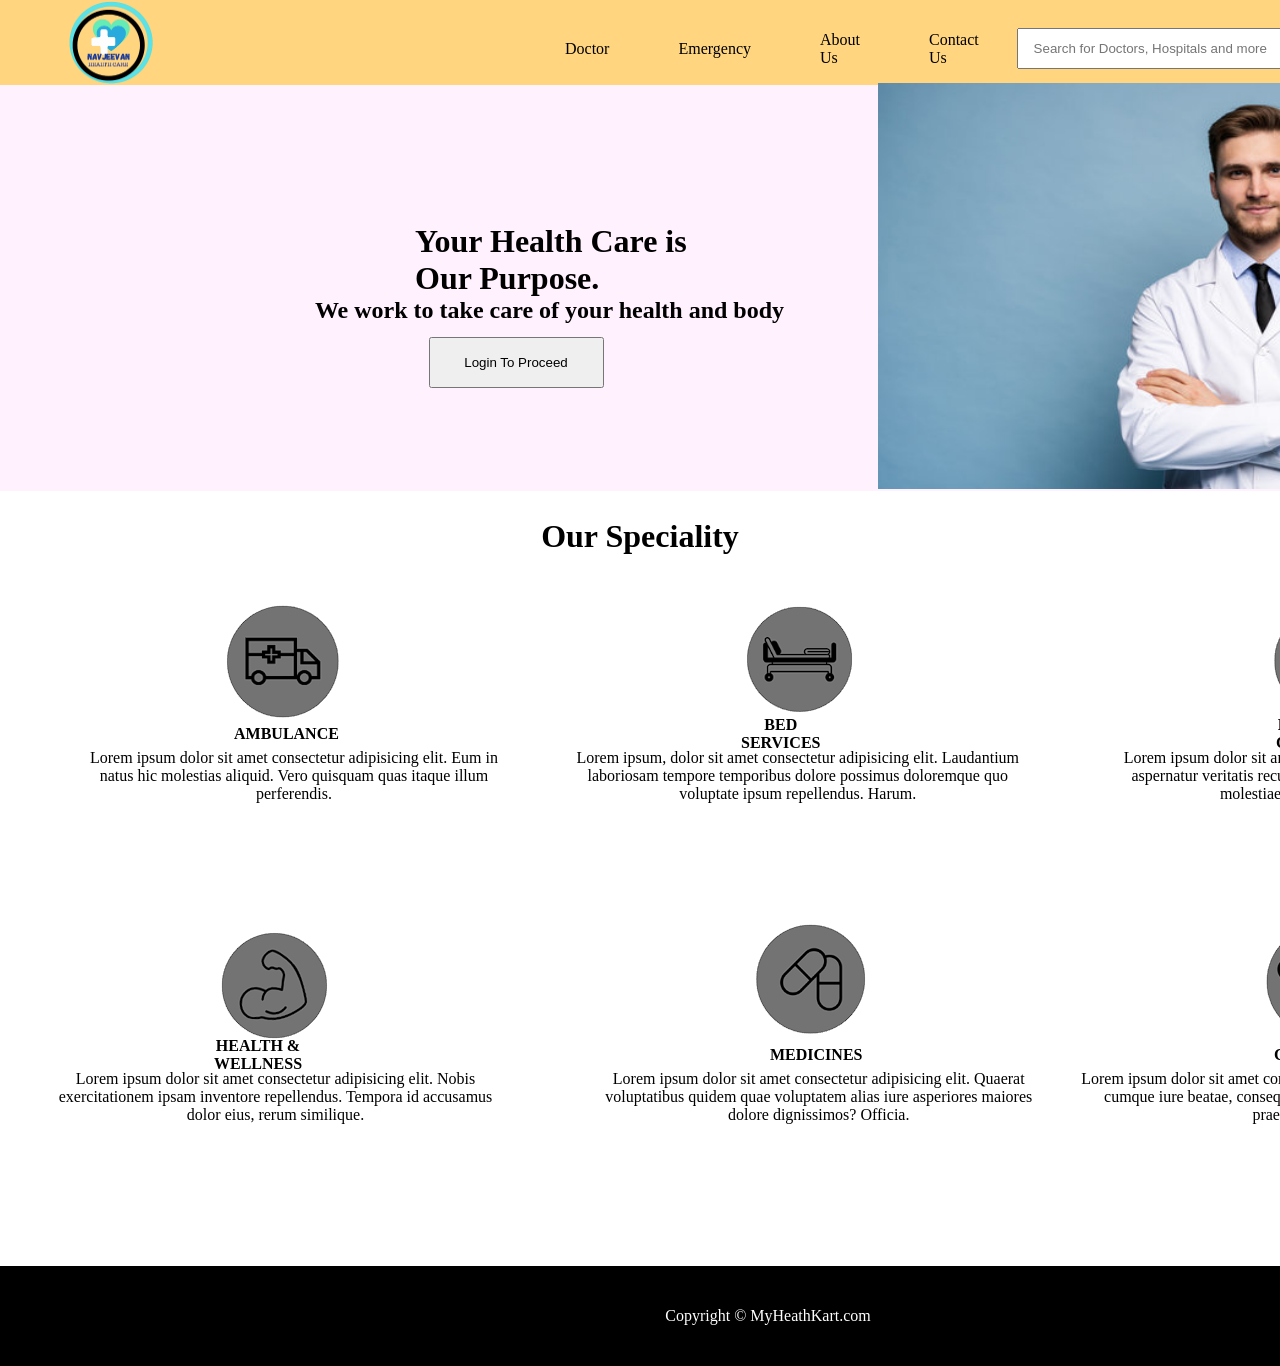
<file: project exihibition website/index.html>
<!DOCTYPE html>
<html lang="en">

<head>
    <meta charset="UTF-8">
    <meta http-equiv="X-UA-Compatible" content="IE=edge">
    <meta name="viewport" content="width=device-width, initial-scale=1.0">
    <title>project exibition</title>
    <link rel="stylesheet" href="index_style.css">
    <link rel="stylesheet" href="utils.css">
</head>

<body>
    <header class="header">
        <img src="logo1.png" alt="sorry img not uploaded" class="logo">
        <nav>

            <ul>
                <li><a href="home.html">Doctor</a></li>
                <li><a href="home.html">Emergency</a></li>
                <li><a href="home.html">About Us</a></li>
                <li><a href="home.html">Contact Us</a></li>
            </ul>
            <div class="search">
                <input type="text" name="" id="" class="search1"
                    placeholder="    Search for Doctors, Hospitals and more">
            </div>

            <div class="btn2">
                <button class="btn2">Search</button>
            </div>
        </nav>
    </header>

    <main class="container">
        <div class="upper_contents">
            <div class="quote">
                <h1>Your Health Care is Our Purpose.</h1>
            </div>
            <div class="quote1">
                <h2>We work to take care of your health and body</h2>
            </div>
            <div class="btn">
                <a href="login_database.php"><button class="btn1">Login To Proceed</button></a>
            </div>

            <div>
                <img src="doc img.jpg" alt="sorry img not uploaded" class="mid_pic">
            </div>



        </div>

        <div class="lower_contents">
            <div class="quote2">
                <h1>Our Speciality</h1>
            </div>
        </div>

        <div class="container1">
            <div class="item">
                <img src="ambulance.png" alt="sorry img not uploaded" class="last_pic">
                <div class="lower_quote"><b>AMBULANCE</b></div>
                <p>Lorem ipsum dolor sit amet consectetur adipisicing elit. Eum in natus hic molestias aliquid. Vero
                    quisquam quas itaque illum perferendis.</p>
            </div>
            <div class="item">
                <img src="beds.png" alt="sorry img not uploaded" class="last_pic">
                <div class="lower_quote"><b>BED SERVICES</b></div>
                <p> Lorem ipsum, dolor sit amet consectetur adipisicing elit. Laudantium laboriosam tempore temporibus
                    dolore possimus doloremque quo voluptate ipsum repellendus. Harum.</p>
            </div>
            <div class="item">
                <img src="regular checkup.png" alt="sorry img not uploaded" class="last_pic">
                <div class="lower_quote"><b>REGULAR-CHECKUPS</b></div>
                <p> Lorem ipsum dolor sit amet, consectetur adipisicing elit. Incidunt aspernatur veritatis recusandae
                    rerum ipsam voluptatem officia molestiae commodi atque tempore!</p>
            </div>
            <div class="item">
                <img src="health & wellness.png" alt="sorry img not uploaded" class="last_pic">
                <div class="lower_quote"><b>HEALTH & WELLNESS</b></div>
                <p>Lorem ipsum dolor sit amet consectetur adipisicing elit. Nobis exercitationem ipsam inventore
                    repellendus. Tempora id accusamus dolor eius, rerum similique.</p>
            </div>
            <div class="item">
                <img src="medicines.png" alt="sorry img not uploaded" class="last_pic">
                <div class="lower_quote"><b>MEDICINES</b></div>
                <p>Lorem ipsum dolor sit amet consectetur adipisicing elit. Quaerat voluptatibus quidem quae voluptatem
                    alias iure asperiores maiores dolore dignissimos? Officia.</p>
            </div>
            <div class="item">
                <img src="vet.png" alt="sorry img not uploaded" class="last_pic">
                <div class="lower_quote"><b>VET CHECK-UPS</b></div>
                <p>Lorem ipsum dolor sit amet consectetur, adipisicing elit. Tempora veritatis cumque iure beatae,
                    consequuntur repellat obcaecati consectetur sit praesentium deleniti.</p>
            </div>
        </div>

    </main>

    <footer class="footer">
        <p>Copyright &copy; MyHeathKart.com</p>
    </footer>


</body>

</html>
</file>
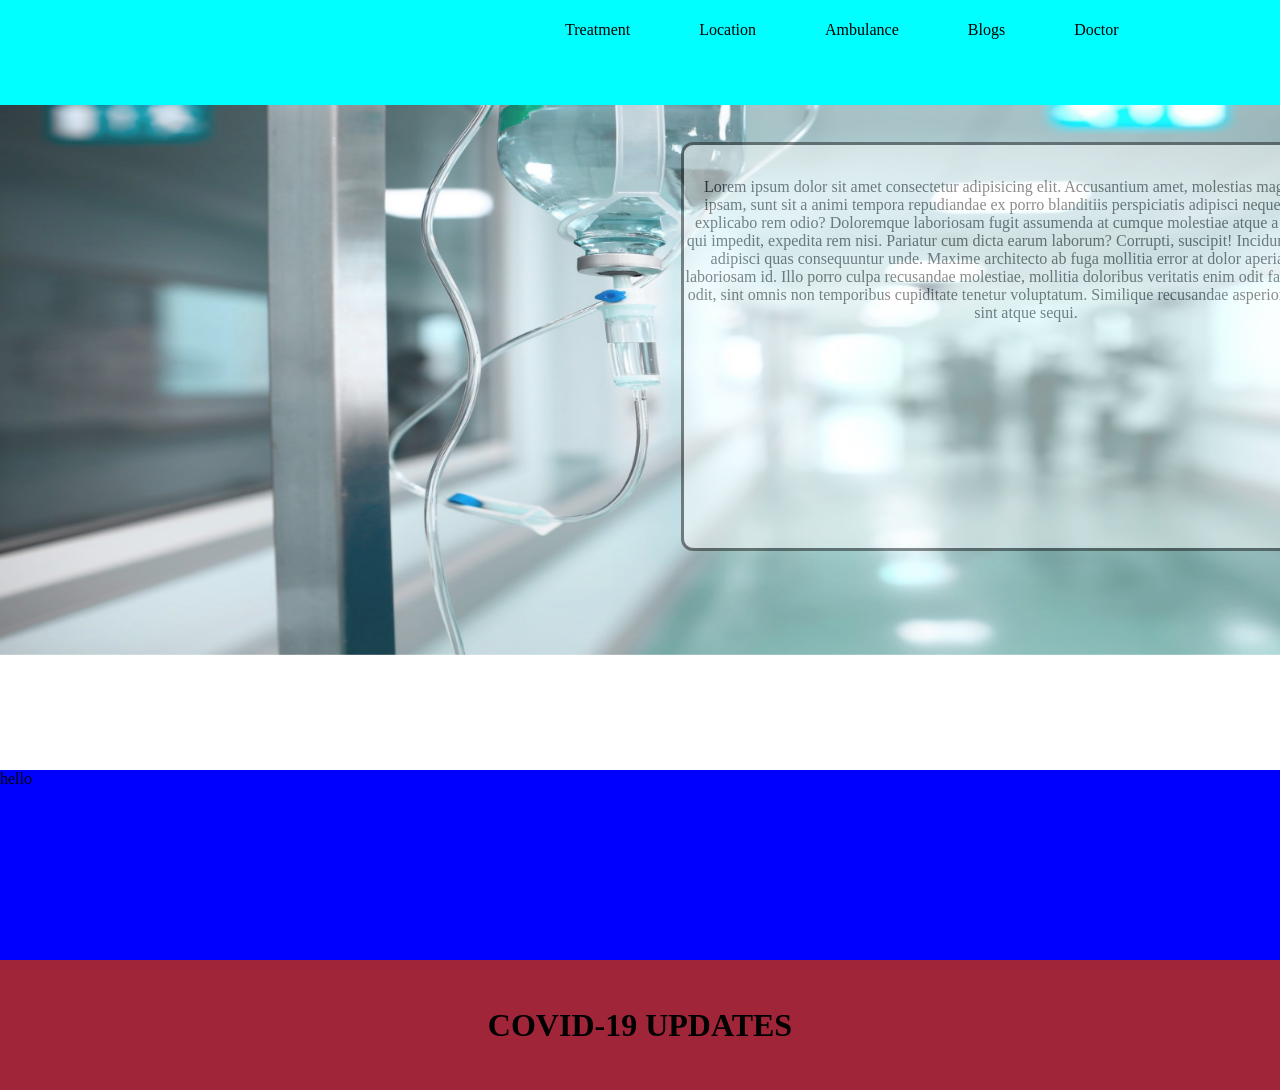
<file: project exihibition website/user_page.html>
<!DOCTYPE html>
<html lang="en">

<head>
    <meta charset="UTF-8">
    <meta http-equiv="X-UA-Compatible" content="IE=edge">
    <meta name="viewport" content="width=device-width, initial-scale=1.0">
    <title>Document</title>
    <link rel="stylesheet" href="user_style.css">
</head>

<body>
    <header class="header">
        <nav>
            <ul>
                <li><a href="home.html">Treatment</a></li>
                <li><a href="home.html">Location</a></li>
                <li><a href="home.html">Ambulance</a></li>
                <li><a href="home.html">Blogs</a></li>
                <li><a href="home.html">Doctor</a></li>
            </ul>
        </nav>

    </header>
    <main class="container">
        <div class="background">
            <div class="transbox">
                <div class="transbox1">
                    <p class="mid_quote">Lorem ipsum dolor sit amet consectetur adipisicing elit. Accusantium amet, molestias magnam modi ipsam, sunt sit a animi tempora repudiandae ex porro blanditiis perspiciatis adipisci neque! Dolorum explicabo rem odio? Doloremque laboriosam fugit assumenda at cumque molestiae atque a et quam vel qui impedit, expedita rem nisi. Pariatur cum dicta earum laborum? Corrupti, suscipit! Incidunt porro modi adipisci quas consequuntur unde. Maxime architecto ab fuga mollitia error at dolor aperiam dolore laboriosam id. Illo porro culpa recusandae molestiae, mollitia doloribus veritatis enim odit facere! Quaerat odit, sint omnis non temporibus cupiditate tenetur voluptatum. Similique recusandae asperiores architecto sint atque sequi.</p>
                    <div class="dropdown">
                        <button class="dropbtn">Dropdown</button>
                        <div class="dropdown-content">
                          <a href="#">Link 1</a>
                          <a href="#">Link 2</a>
                          <a href="#">Link 3</a>
                        </div>
                      </div>
                </div>
                
            </div>
    </main>


    <div class="container1">
        hello
    </div> 


    <footer class="footer">
        <div>
            <h1><a href="home.html" class="lower-quote">COVID-19 UPDATES</a></h1>
        </div>

    </footer>
</body>

</html>
</file>
<file: project exihibition website/index_style.css>
.header {
    background-color: #FFD580;
    height: 85px;
}

.footer {
    display: flex;
    align-items: center;
    justify-content: center;
    height: 100px;
    width: 1536px;
    color: white;
    background-color: black;
}

.container {
    min-height: calc(100vh - 85px - 100px);
}

.mid_pic {
    display: flex;
    margin: -300px 56px 72px 878px;
    width: 658px;
    height: 406px;
}

.upper_contents {
    background-color: rgba(255, 242, 254);
    height: 406px;
}

.quote {
    display: flex;
    justify-content: center;

    padding: 138px 0px 0px 415px;
    width: 332px;
}

nav {
    display: flex;
}

nav ul li a {
    text-decoration: none;
    color: black;

}

nav ul {
    height: 50px;
    display: flex;
    justify-content: flex-start;
    align-items: center;
}

nav ul li {
    list-style: none;
    padding: 0 23px;
    margin: 6px -519px -3px 542px;
}

.quote1 {

    display: flex;
    justify-content: center;
    padding: 0px 0px 0px 313px;
    width: 473px;
}

.btn {
    display: flex;
    justify-content: center;
    padding: 12px 0px 0px 404px;
    width: 478px;
    height: 46px;

    margin: 1px 0px 0px -127px;
}

.btn1 {
    width: 175px;
    height: 51px;
}

.btn2 {
    margin: 4px 0px 0px -1px;
    height: 41px;
    width: 94px;
}

.quote2 {

    margin: 27px 0px 0px 0px;
    text-align: center;
}

.search {
    margin: 9px 0px 0px 534px;

}

.search1 {

    height: 37px;
    width: 363px;
}

.container1 {

    display: grid;

    grid-column-gap: 86px;
    grid-row-gap: 20px;
    grid-template-columns: 440px 440px 440px;
    grid-template-rows: 301px 301px;
    justify-content: space-around;
    margin: -39px 15px 0px 29px;
    padding: 109px 19px 19px 39px;
}


.item {

    text-align: center;
    display: flex;
    align-items: center;
    margin: 0px 0px 0px 0px;
}

.last_pic {
    margin: -257px -278px -31px 136px;

}

.lower_quote {
    margin: -38px -259px 46px 151px;

}

.logo {
    width: 90px;
    height: 85px;
    margin: 0px 0px -70px 66px;
}
</file>
<file: project exihibition website/utils.css>
* {
    margin: 0px;
    padding: 0px;
}

ul li {
    list-style: none;
}

ul li a {
    text-decoration: none;
    color: black;
}
</file>
<file: project exihibition website/user_style.css>
* {
    margin: 0px;
    padding: 0px;
}

.header {
    background-color: aqua;
    height: 105px;
}

.footer {
    background-color: rgb(160, 37, 57);
    height: 130px;
    DISPLAY: flex;
    justify-content: center;
    align-items: center;
    
}

nav {
    display: flex;
}

nav ul li a {
    text-decoration: none;
    color: black;
}

nav ul li {
    list-style: none;
}

nav ul {
    height: 50px;
    display: flex;
    justify-content: flex-start;
    align-items: center;
}

nav ul li {
    list-style: none;
    padding: 0 23px;
    margin: 6px -519px -3px 542px;
}

.container {
    min-height: calc(100vh - 105px - 130px);
}
.lower-quote{
    text-decoration: none;
    color:black;
}
div.background{
    background-image: url("hosp.jpeg");
    height: 550px;
width: 1536px;
background-size: 1536px 550px;
opacity: 0.9;
}
.transbox{
    display: grid;

margin: 0px 18px 0px 819px;
padding: 53px 0px 0px 0px;
grid-template-columns: 700px;
grid-template-rows: 393px 3px;
}
.transbox1{
    display: flex;
    background-color: #ffffff;
    border: 1mm solid rgb(0, 0, 0);
    opacity:0.5;
    border-radius: 12px;
    margin: -16px 43px 0px -138px;
    justify-content: center;
align-items: flex-start;


}
.container1{
    background-color:blue;
    height:190px
}
.mid_quote{
    margin:33px 0px 0px 0px;
    text-align: center;
}

/* Style The Dropdown Button */
.dropbtn {
  background-color: #4CAF50;
  color: white;
  padding: 16px;
  font-size: 16px;
  border: none;
  cursor: pointer;
}

/* The container <div> - needed to position the dropdown content */
.dropdown {
  position: relative;
  display: inline-block;
}

/* Dropdown Content (Hidden by Default) */
.dropdown-content {
  display: none;
  position: absolute;
  background-color: #f9f9f9;
  min-width: 160px;
  box-shadow: 0px 8px 16px 0px rgba(0,0,0,0.2);
  z-index: 1;
}

/* Links inside the dropdown */
.dropdown-content a {
  color: black;
  padding: 12px 16px;
  text-decoration: none;
  display: block;
}

/* Change color of dropdown links on hover */
.dropdown-content a:hover {background-color: #f1f1f1}

/* Show the dropdown menu on hover */
.dropdown:hover .dropdown-content {
  display: block;
}

/* Change the background color of the dropdown button when the dropdown content is shown */
.dropdown:hover .dropbtn {
  background-color: #3e8e41;
}
</file>
